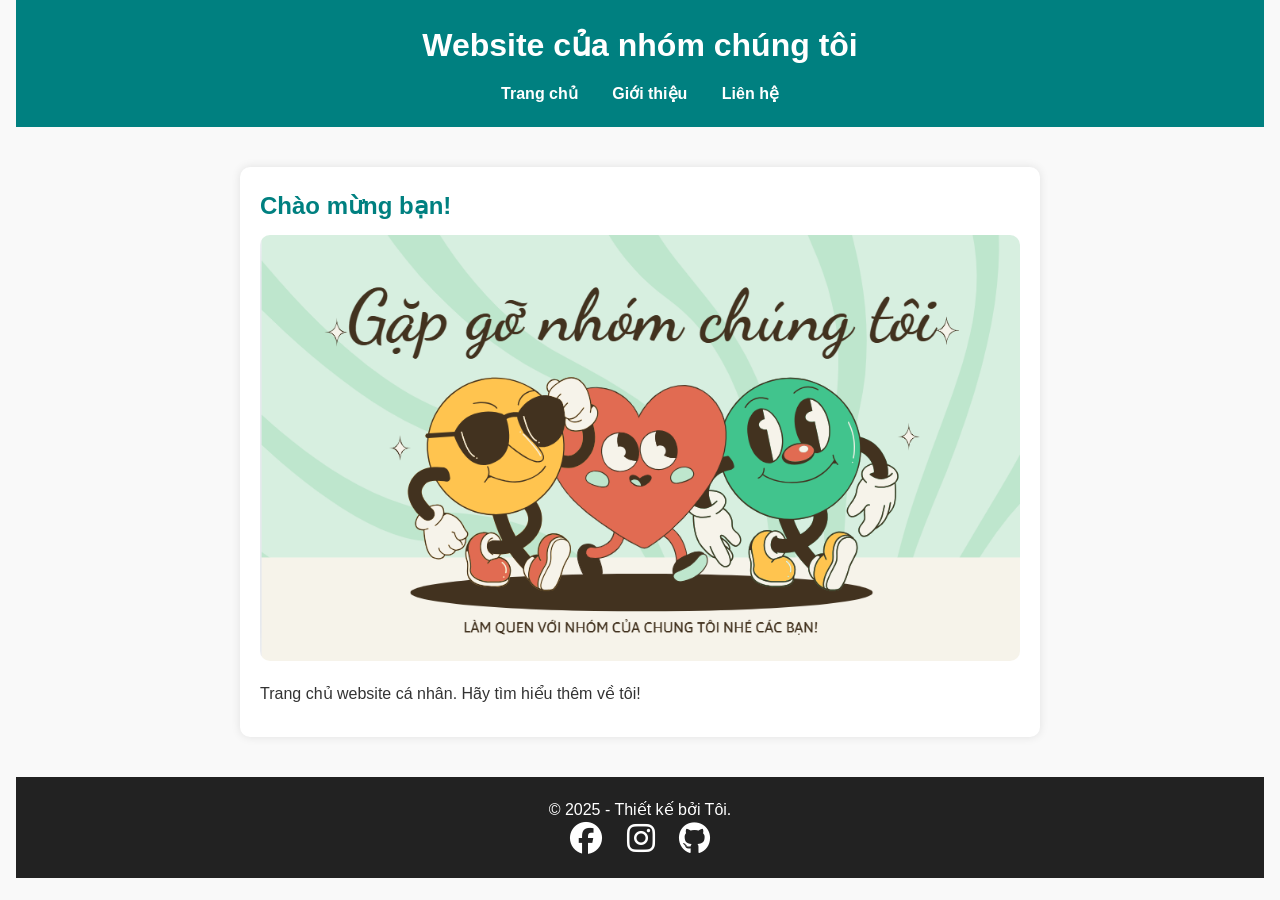
<file: index.html>
<!DOCTYPE html>
<html lang="vi">
<head>
  <meta charset="UTF-8">
  <meta name="viewport" content="width=device-width, initial-scale=1.0">
  <title>Trang chu-web của chúng tôi)</title>
  <link rel="stylesheet" href="style.css">
  <link rel="stylesheet" href="https://cdnjs.cloudflare.com/ajax/libs/font-awesome/6.5.0/css/all.min.css">
</head>
<body>
  <header>
    <h1> Website của nhóm chúng tôi </h1>
    <nav>
      <a href="index.html">Trang chủ</a>
      <a href="about.html">Giới thiệu</a>
      <a href="contact.html">Liên hệ</a>
    </nav>
  </header>
  <main>
    <section>
      <h2>Chào mừng bạn!</h2>
      <section>
  <img src="chaomung.png" alt="Chào mừng" class="banner">
  <p>Trang chủ website cá nhân. Hãy tìm hiểu thêm về tôi!</p>
</section>
    </section>
  </main>
  <footer>
    <p>&copy; 2025 - Thiết kế bởi Tôi.</p>
    <div>
      <a href="#"><i class="fab fa-facebook fa-2x"></i></a>
      <a href="#"><i class="fab fa-instagram fa-2x"></i></a>
      <a href="#"><i class="fab fa-github fa-2x"></i></a>
    </div>
  </footer>
</body>
</html>
</file>
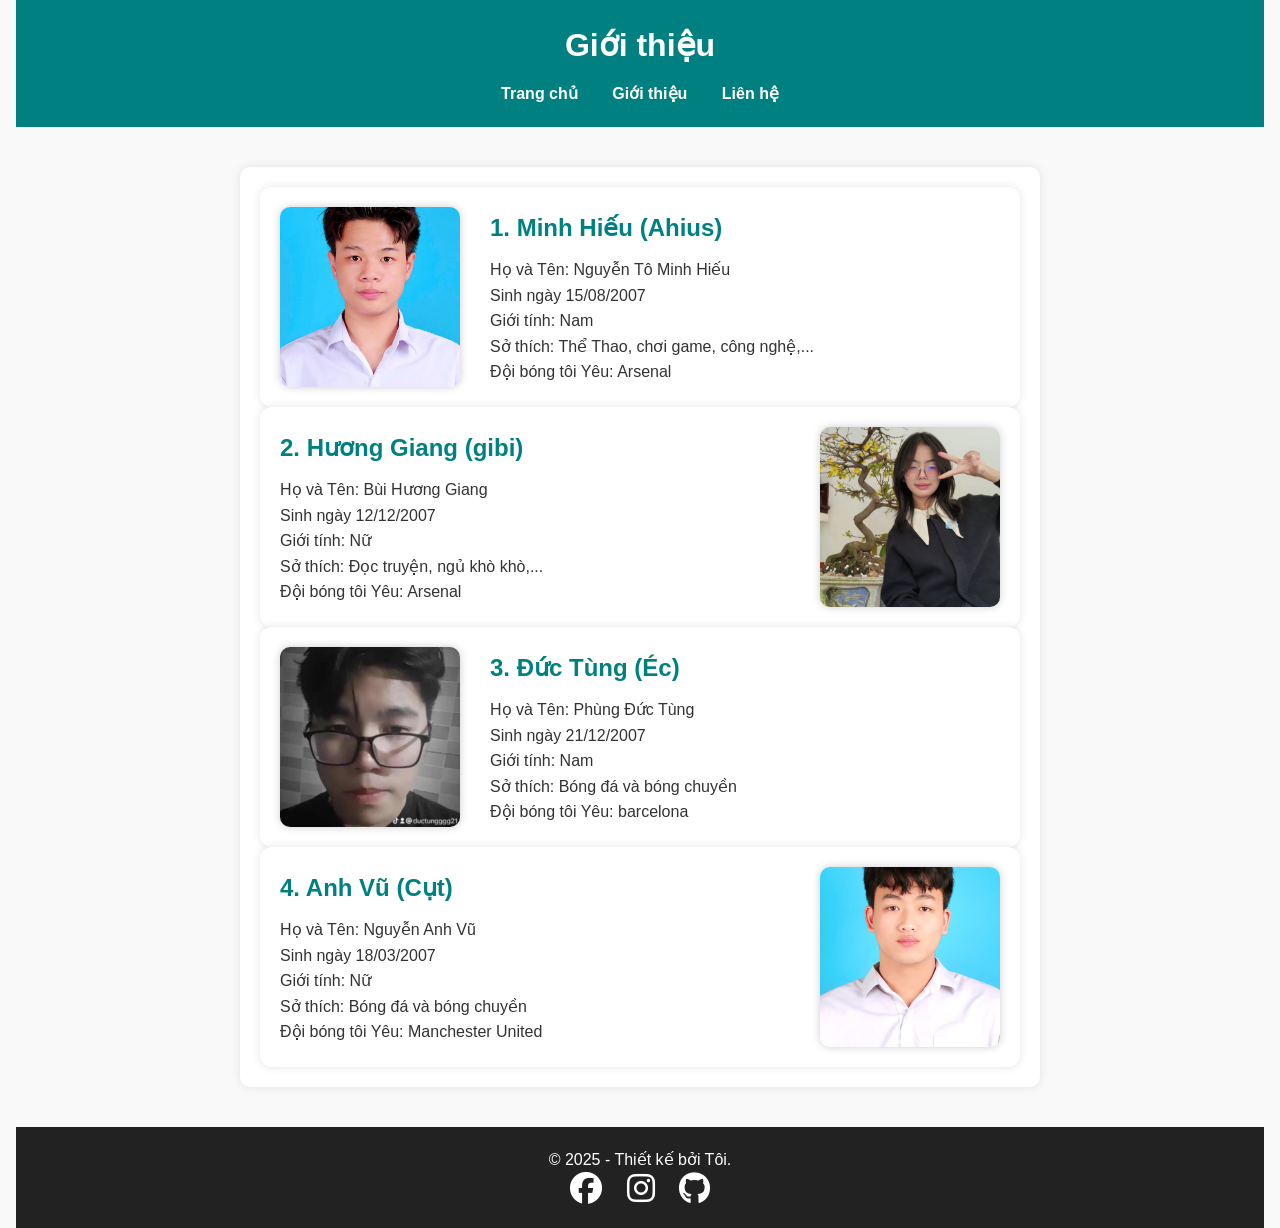
<file: about.html>
<!DOCTYPE html>
<html lang="vi">
<head>
    <meta charset="UTF-8">
    <meta name="viewport" content="width=device-width, initial-scale=1.0">
    <title>Giới thiệu - Website Của Chúng tôi</title>
    <link rel="stylesheet" href="style.css">
    <link rel="stylesheet" href="https://cdnjs.cloudflare.com/ajax/libs/font-awesome/6.5.0/css/all.min.css">
</head>
<body>
<header>
    <h1>Giới thiệu</h1>
    <nav>
        <a href="index.html">Trang chủ</a>
        <a href="about.html">Giới thiệu</a>
        <a href="contact.html">Liên hệ</a>
    </nav>
</header>
<main>
   <div class="about-card">
  <img src="Ahius.jpg.jpg" alt="Ahius" class="profile-img">
  <div class="about-text"><h2>1. Minh Hiếu (Ahius)</h2>
        <p>Họ và Tên: Nguyễn Tô Minh Hiếu</p>
        <p>Sinh ngày 15/08/2007</p>
        <p>Giới tính: Nam</p> 
        <p>Sở thích:  Thể Thao, chơi game, công nghệ,...</p>
        <p>Đội bóng tôi Yêu: Arsenal</p></div>
</div>
       <div class="about-card reverse">
  <img src="gibi.jpeg" alt="Gibi" class="profile-img">
  <div class="about-text"><h2>2. Hương Giang (gibi)</h2>
        <p>Họ và Tên: Bùi Hương Giang</p>
        <p>Sinh ngày 12/12/2007</p>
        <p>Giới tính: Nữ </p> 
        <p>Sở thích:  Đọc truyện, ngủ khò khò,...</p>
        <p>Đội bóng tôi Yêu: Arsenal</p></div>
</div>
      <div class="about-card">
  <img src="ec.jpeg" alt="ec" class="profile-img">
  <div class="about-text"><h2>3. Đức Tùng (Éc)</h2>
        <p>Họ và Tên: Phùng Đức Tùng</p>
        <p>Sinh ngày 21/12/2007</p>
        <p>Giới tính: Nam</p> 
        <p>Sở thích:  Bóng đá và bóng chuyền</p>
        <p>Đội bóng tôi Yêu: barcelona</p></div>
</div>
      <div class="about-card reverse">
  <img src="vucut.jpeg" alt="" class="profile-img">
  <div class="about-text"><h2>4. Anh Vũ (Cụt)</h2>
        <p>Họ và Tên: Nguyễn Anh Vũ</p>
        <p>Sinh ngày 18/03/2007 </p>
        <p>Giới tính: Nữ</p> 
        <p>Sở thích:  Bóng đá và bóng chuyền</p>
        <p>Đội bóng tôi Yêu: Manchester United</p></div>
</div> 
  </div>
</section>
</main>
<footer>
    <p>&copy; 2025 - Thiết kế bởi Tôi.</p>
    <div>
        <a href="#"><i class="fab fa-facebook fa-2x"></i></a>
        <a href="#"><i class="fab fa-instagram fa-2x"></i></a>
        <a href="#"><i class="fab fa-github fa-2x"></i></a>
    </div>
</footer>
</body>
</html>
</file>
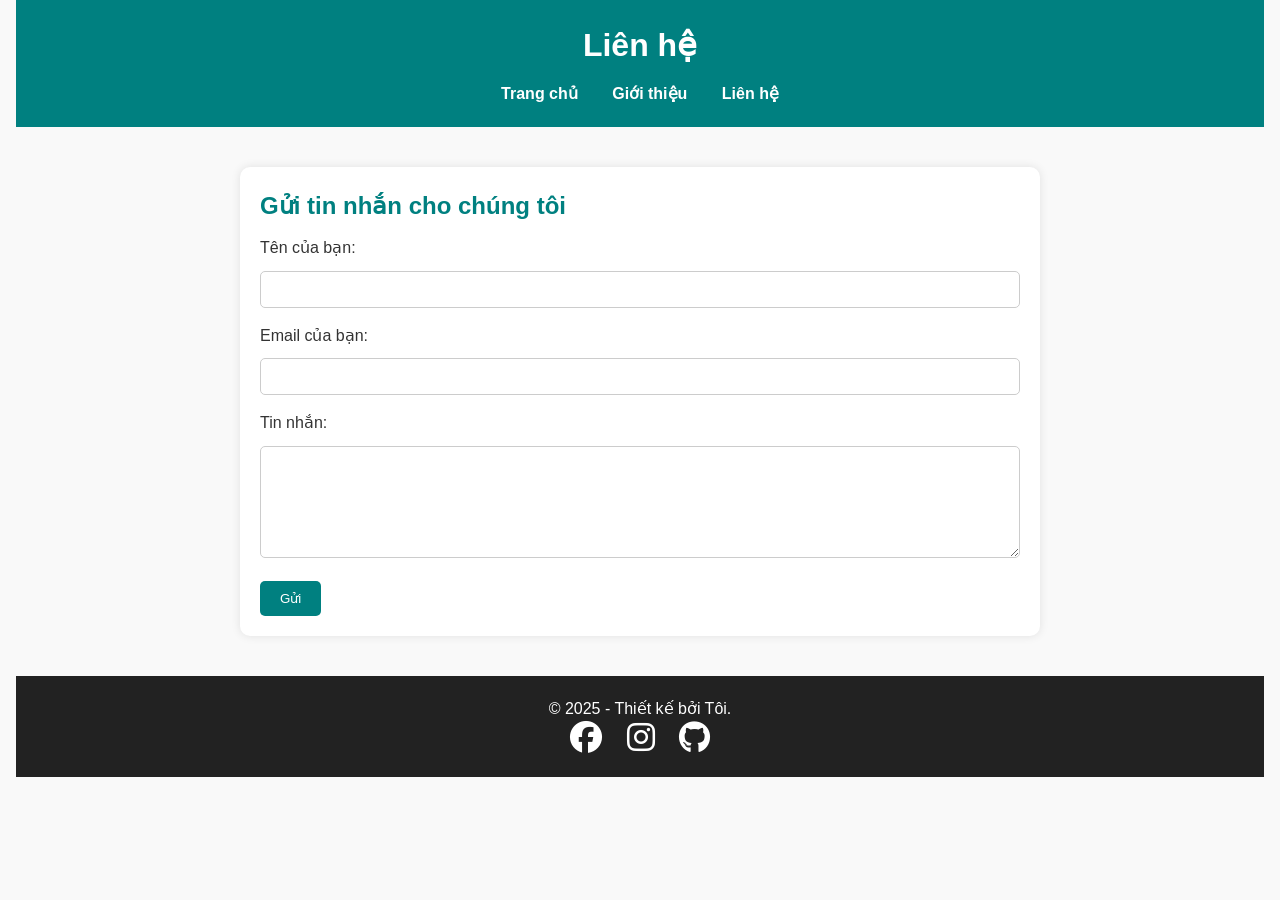
<file: contact.html>
<!DOCTYPE html>
<html lang="vi">
<head>
    <meta charset="UTF-8">
    <meta name="viewport" content="width=device-width, initial-scale=1.0">
    <title>Liên hệ - Website Của Tôi</title>
    <link rel="stylesheet" href="style.css">
    <link rel="stylesheet" href="https://cdnjs.cloudflare.com/ajax/libs/font-awesome/6.5.0/css/all.min.css">
</head>
<body>
<header>
    <h1>Liên hệ</h1>
    <nav>
        <a href="index.html">Trang chủ</a>
        <a href="about.html">Giới thiệu</a>
        <a href="contact.html">Liên hệ</a>
    </nav>
</header>
<main>
    <section id="contact">
      <h2>Gửi tin nhắn cho chúng tôi</h2>
      <form action="https://formspree.io/f/xxxxx" method="POST">
        <label for="name">Tên của bạn:</label>
        <input type="text" id="name" name="name" required>

        <label for="email">Email của bạn:</label>
        <input type="email" id="email" name="_replyto" required>

        <label for="message">Tin nhắn:</label>
        <textarea id="message" name="message" rows="6" required></textarea>

        <button type="submit">Gửi</button>
      </form>
    </section>
</main>
<footer>
    <p>&copy; 2025 - Thiết kế bởi Tôi.</p>
    <div>
        <a href="#"><i class="fab fa-facebook fa-2x"></i></a>
        <a href="#"><i class="fab fa-instagram fa-2x"></i></a>
        <a href="#"><i class="fab fa-github fa-2x"></i></a>
    </div>
</footer>
</body>
</html>
</file>
<file: style.css>
/* Reset CSS cơ bản */
* {
  margin: 0;
  padding: 0;
  box-sizing: border-box;
}
body {
  font-family: "Segoe UI", sans-serif;
  line-height: 1.6;
  background: #f9f9f9;
  color: #333;
  padding: 0 1rem;
}
/* Header */
header {
  background-color: #008080;
  color: white;
  padding: 20px 0;
  text-align: center;
  animation: fadeInDown 1s ease;
}
header h1 {
  margin-bottom: 10px;
}
nav a {
  color: white;
  margin: 0 15px;
  text-decoration: none;
  font-weight: bold;
  transition: color 0.3s ease;
}
nav a:hover {
  color: #ffd700;
}
/* Main Section */
main {
  max-width: 800px;
  margin: 40px auto;
  background: white;
  padding: 20px;
  border-radius: 10px;
  box-shadow: 0 0 10px rgba(0,0,0,0.1);
  animation: fadeIn 1s ease;
}
h2 {
  color: #008080;
  margin-bottom: 10px;
}
section p, section label {
  margin-bottom: 10px;
  display: block;
}
form input, form textarea {
  width: 100%;
  padding: 10px;
  margin-bottom: 15px;
  border: 1px solid #ccc;
  border-radius: 5px;
  resize: vertical;
}
form button {
  background-color: #008080;
  color: white;
  border: none;
  padding: 10px 20px;
  border-radius: 5px;
  cursor: pointer;
  transition: background-color 0.3s ease;
}
form button:hover {
  background-color: #006666;
}
/* Footer */
footer {
  text-align: center;
  padding: 20px 0;
  background-color: #222;
  color: white;
  margin-top: 40px;
}
footer a {
  color: white;
  margin: 0 10px;
  transition: transform 0.3s ease;
}
footer a:hover {
  transform: scale(1.2);
}
/* Animation */
@keyframes fadeIn {
  from { opacity: 0; transform: translateY(20px); }
  to { opacity: 1; transform: translateY(0); }
}
@keyframes fadeInDown {
  from { opacity: 0; transform: translateY(-20px); }
  to { opacity: 1; transform: translateY(0); }
}
/* Responsive */
@media (max-width: 600px) {
  nav a {
    display: block;
    margin: 10px 0;
  }
  main {
    margin: 20px 10px;
    padding: 15px;
  }
}
.banner {
  display: block;
  margin: 0 auto 20px auto;
  width: 100%;
  max-width: 800px; 
  height: auto;
  border-radius: 10px;
  object-fit: cover;
}
.about-section {
  display: flex;
  align-items: center;
  gap: 30px;
  flex-wrap: wrap;
}

.about-section {
  display: flex;
  align-items: center;
  gap: 30px;
  flex-wrap: wrap;
}

.about-section {
  display: flex;
  align-items: center;
  justify-content: center;
  flex-wrap: wrap;
  gap: 30px;
  margin-top: 40px;
}
.about-card {
  display: flex;
  align-items: center;
  gap: 30px;
  flex-wrap: wrap;
  background: white;
  padding: 20px;
  border-radius: 12px;
  box-shadow: 0 0 10px rgba(0,0,0,0.1);
}

.about-card.reverse {
  flex-direction: row-reverse;
}

.profile-img {
  width: 180px;
  height: 180px;
  object-fit: cover;
  border-radius: 10px;
  box-shadow: 0 0 8px rgba(0,0,0,0.2);
}

.about-text {
  flex: 1;
  min-width: 250px;
}
@media (max-width: 600px) {
  .banner {
    max-height: 250px;
    border-radius: 5px;
  }
}
</file>
